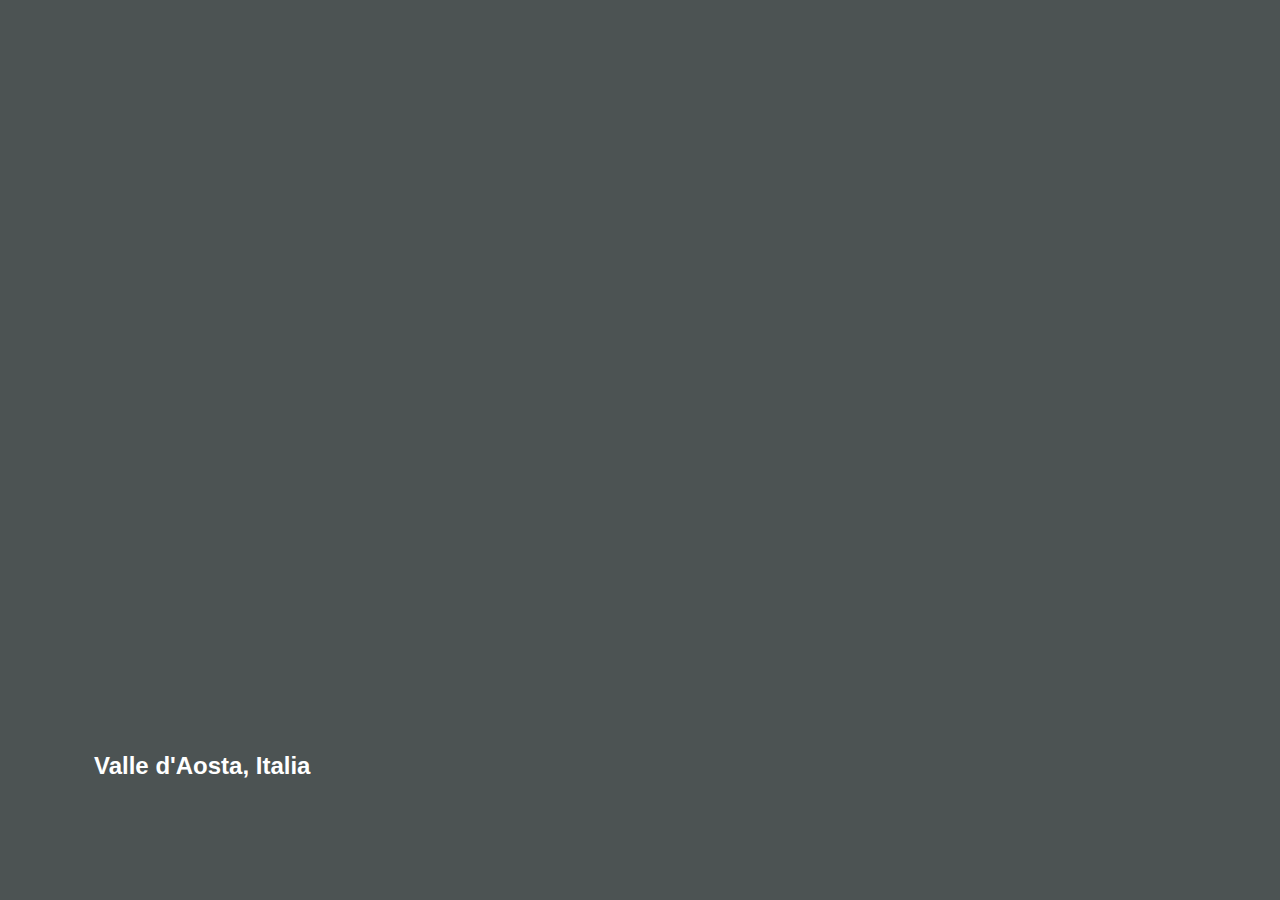
<file: expanding-card/index.html>
<!DOCTYPE html>
<html lang="en">
<head>
    <meta charset="UTF-8">
    <meta http-equiv="X-UA-Compatible" content="IE=edge">
    <meta name="viewport" content="width=device-width, initial-scale=1.0">
    <title>Expanding Cards</title>
    <link rel="stylesheet" href="style.css">
    <script src="script.js" defer></script>
</head>
<body>
    <div class="container">
        <div class="panel active" style="background-image: url('https://images.unsplash.com/photo-1586265842357-0b8ac539b4a8?ixlib=rb-1.2.1&ixid=MnwxMjA3fDB8MHxwaG90by1wYWdlfHx8fGVufDB8fHx8&auto=format&fit=crop&w=1470&q=80')">
            <h3>Valle d'Aosta, Italia</h3>
        </div>
        <div class="panel" style="background-image: url('https://images.unsplash.com/photo-1633264363418-b6db4224b5e8?ixlib=rb-1.2.1&ixid=MnwxMjA3fDB8MHxwaG90by1wYWdlfHx8fGVufDB8fHx8&auto=format&fit=crop&w=928&q=80')">
            <h3>Latvia</h3>
        </div>
        <div class="panel" style="background-image: url('https://images.unsplash.com/photo-1633186708507-ad7513671f6a?ixlib=rb-1.2.1&ixid=MnwxMjA3fDB8MHxwaG90by1wYWdlfHx8fGVufDB8fHx8&auto=format&fit=crop&w=958&q=80')">
            <h3>Riomaggiore, SP, Italia</h3>
        </div>
        <div class="panel" style="background-image: url('https://images.unsplash.com/photo-1544585456-232ab700cc65?ixlib=rb-1.2.1&ixid=MnwxMjA3fDB8MHxwaG90by1wYWdlfHx8fGVufDB8fHx8&auto=format&fit=crop&w=1470&q=80')">
            <h3>Trentino, Italy</h3>
        </div>
        <div class="panel" style="background-image: url('https://images.unsplash.com/photo-1603233809570-4979759c0a4e?ixlib=rb-1.2.1&ixid=MnwxMjA3fDB8MHxwaG90by1wYWdlfHx8fGVufDB8fHx8&auto=format&fit=crop&w=1472&q=80')">
            <h3>Mont Saint-Michel, France</h3>
        </div>
    </div>
</body>
</html>
</file>
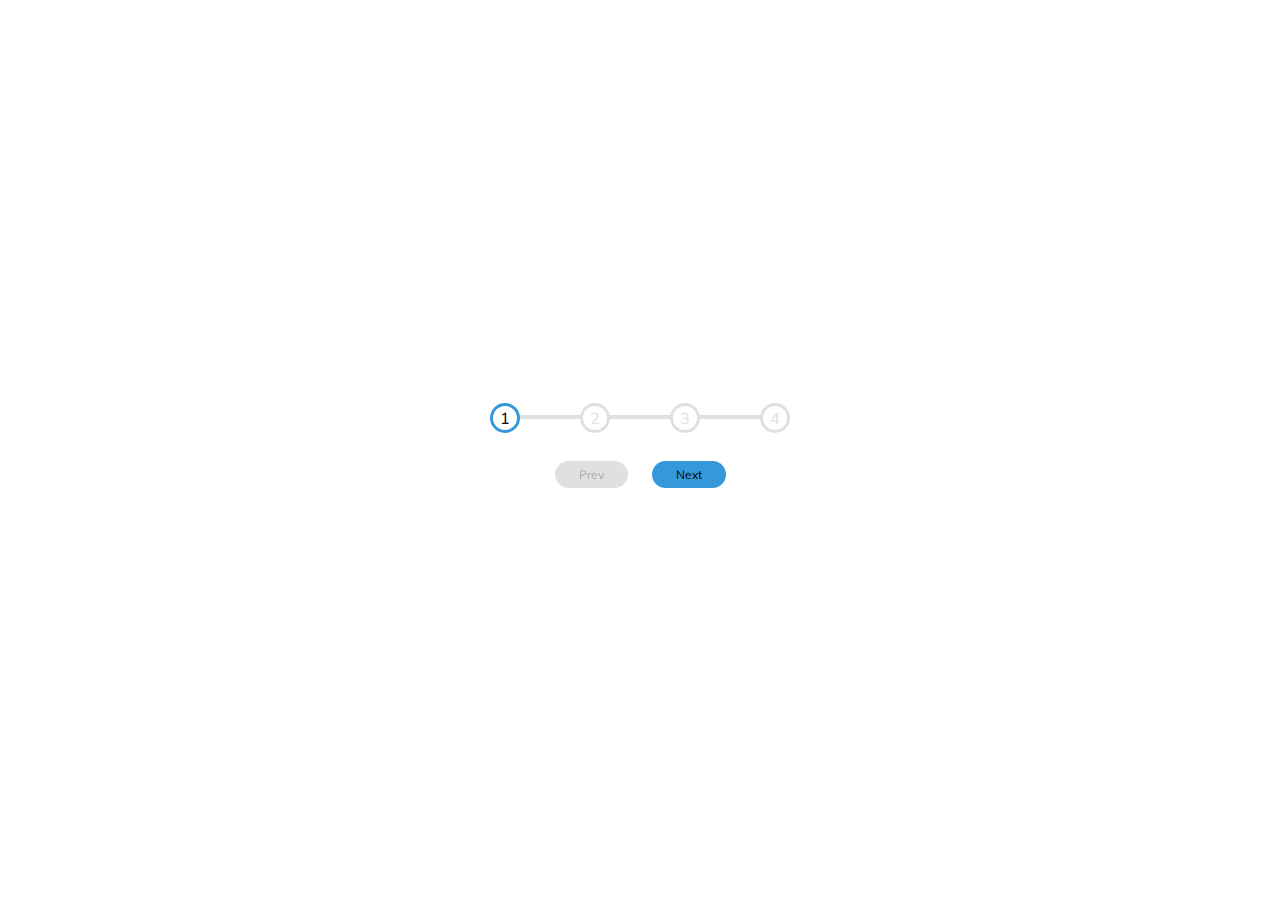
<file: projects/02-progress-steps/index.html>
<!DOCTYPE html>
<html lang="en">
    <head>
        <meta charset="UTF-8" />
        <meta http-equiv="X-UA-Compatible" content="IE=edge" />
        <meta name="viewport" content="width=device-width, initial-scale=1.0" />
        <title>Progress Steps</title>
        <link rel="stylesheet" href="style.css" />
        <script src="script.js" defer></script>
    </head>
    <body>
        <div class="container">
            <div class="progress-container">
                <div class="progress" id="progress"></div>
                <div class="circle active">1</div>
                <div class="circle">2</div>
                <div class="circle">3</div>
                <div class="circle">4</div>
            </div>
            <button class="btn" id="prev" disabled>Prev</button>
            <button class="btn" id="next">Next</button>
        </div>
    </body>
</html>
</file>
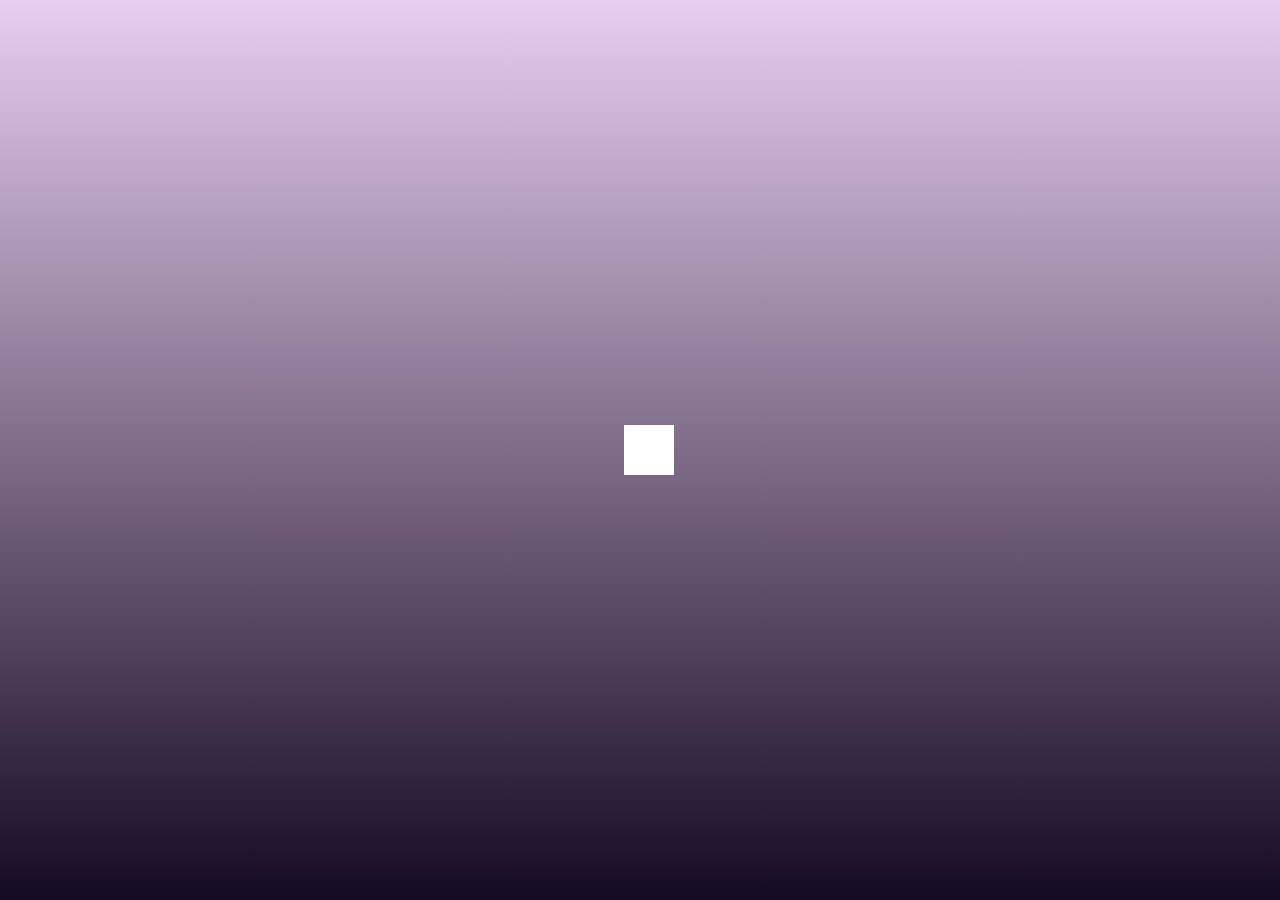
<file: projects/04-hidden-search-widget/index.html>
<!DOCTYPE html>
<html lang="en">
<head>
    <meta charset="UTF-8">
    <meta http-equiv="X-UA-Compatible" content="IE=edge">
    <meta name="viewport" content="width=device-width, initial-scale=1.0">
    <title>Hidden Search Widget</title>
    <link rel="stylesheet" href="style.css">
    <script src="script.js" defer></script>
    <link rel="stylesheet" href="https://cdnjs.cloudflare.com/ajax/libs/font-awesome/6.2.0/css/all.min.css" integrity="sha512-xh6O/CkQoPOWDdYTDqeRdPCVd1SpvCA9XXcUnZS2FmJNp1coAFzvtCN9BmamE+4aHK8yyUHUSCcJHgXloTyT2A==" crossorigin="anonymous" referrerpolicy="no-referrer" />
</head>
<body>
    <div class="search">
        <input type="text" class="input" placeholder="Search..."/>
        <button class="btn">
            <i class="fa-solid fa-magnifying-glass"></i>
            <!-- <i class="fa-duotone fa-magnifying-glass"></i> -->
        </button>
    </div>
</body>
</html>
</file>
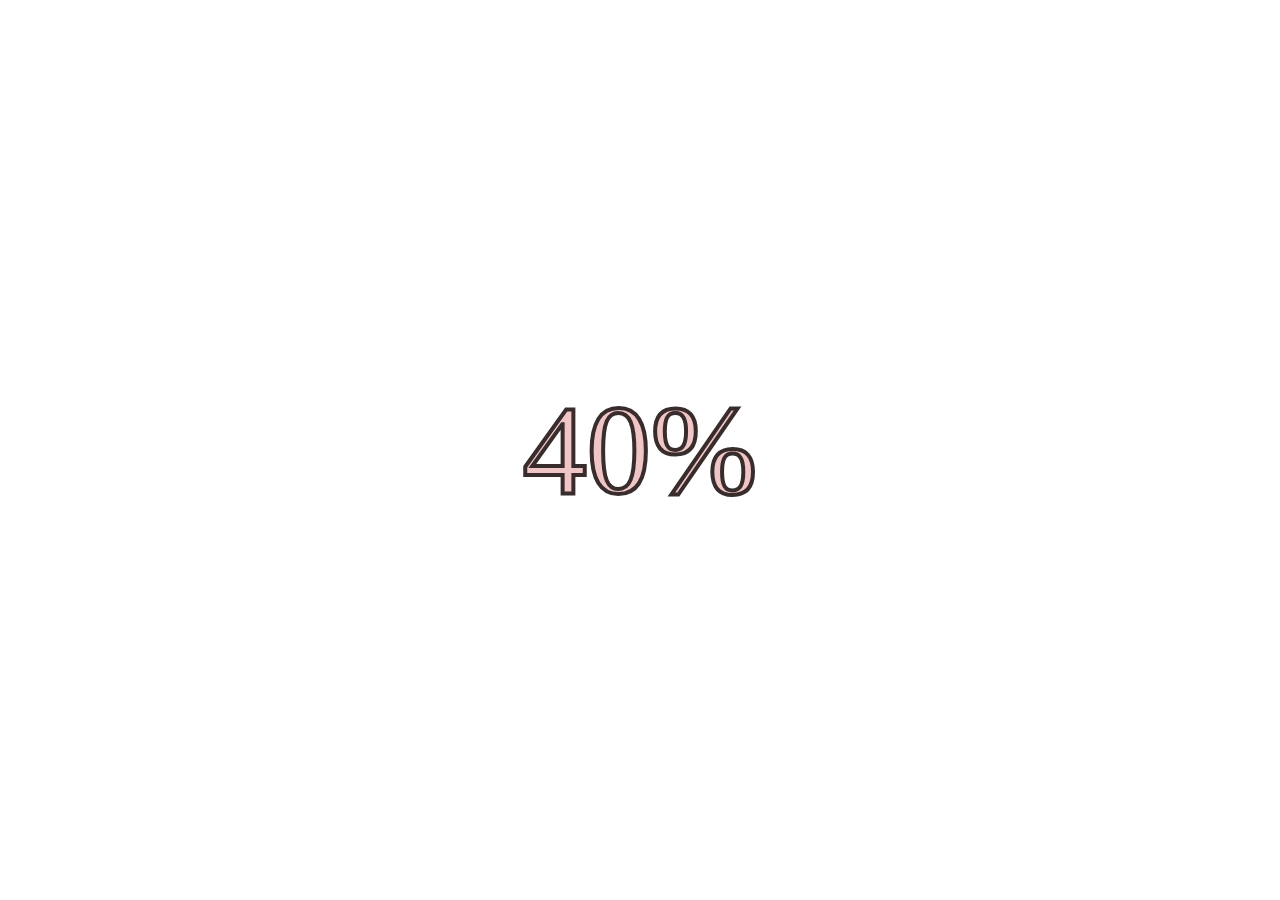
<file: projects/05-blurry-loading/index.html>
<!DOCTYPE html>
<html lang="en">
<head>
    <meta charset="UTF-8">
    <meta http-equiv="X-UA-Compatible" content="IE=edge">
    <meta name="viewport" content="width=device-width, initial-scale=1.0">
    <title>Blurry Loading</title>
    <link rel="stylesheet" href="style.css">
    <script src="script.js" defer></script>
</head>
<body>
    <div class="container">
        <div class="bg">
            <div class="bg-after"></div>
        </div>
        <div class="loading-text">50%</div>
    </div>
</body>
</html>
</file>
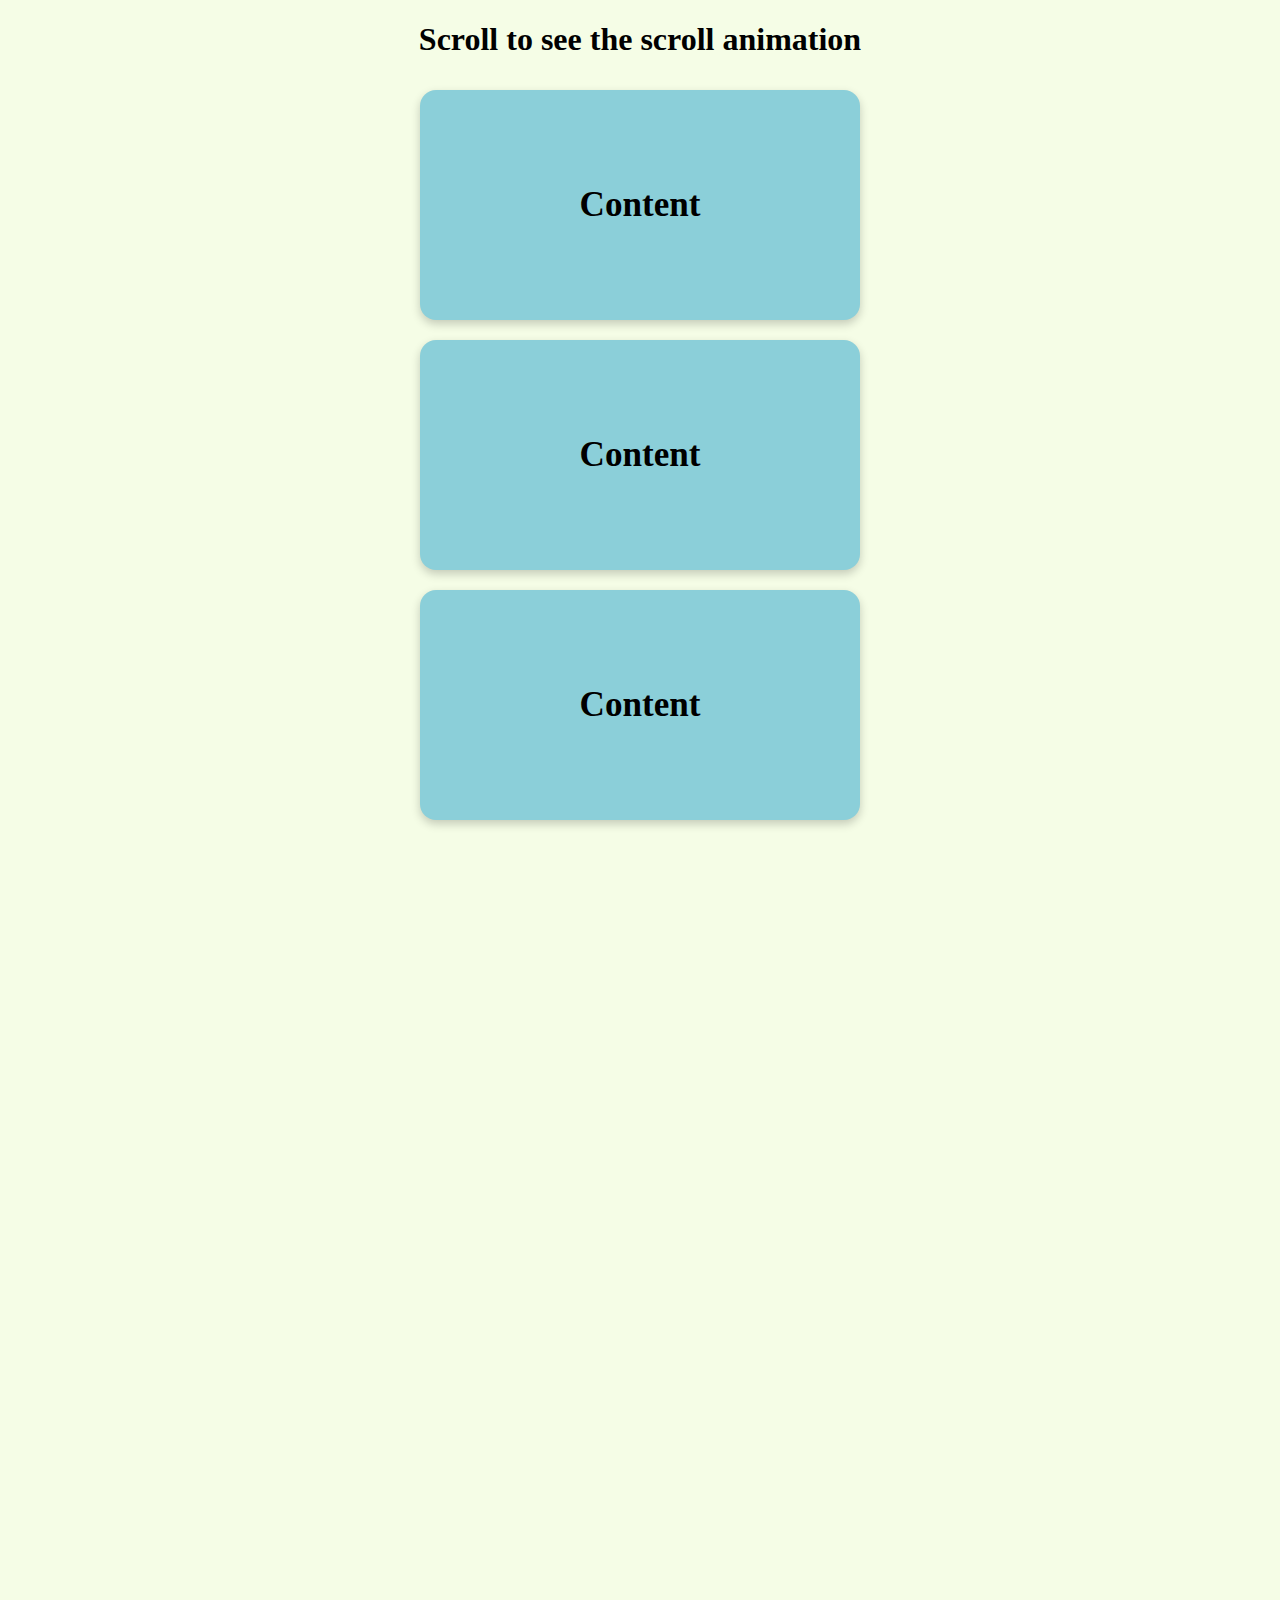
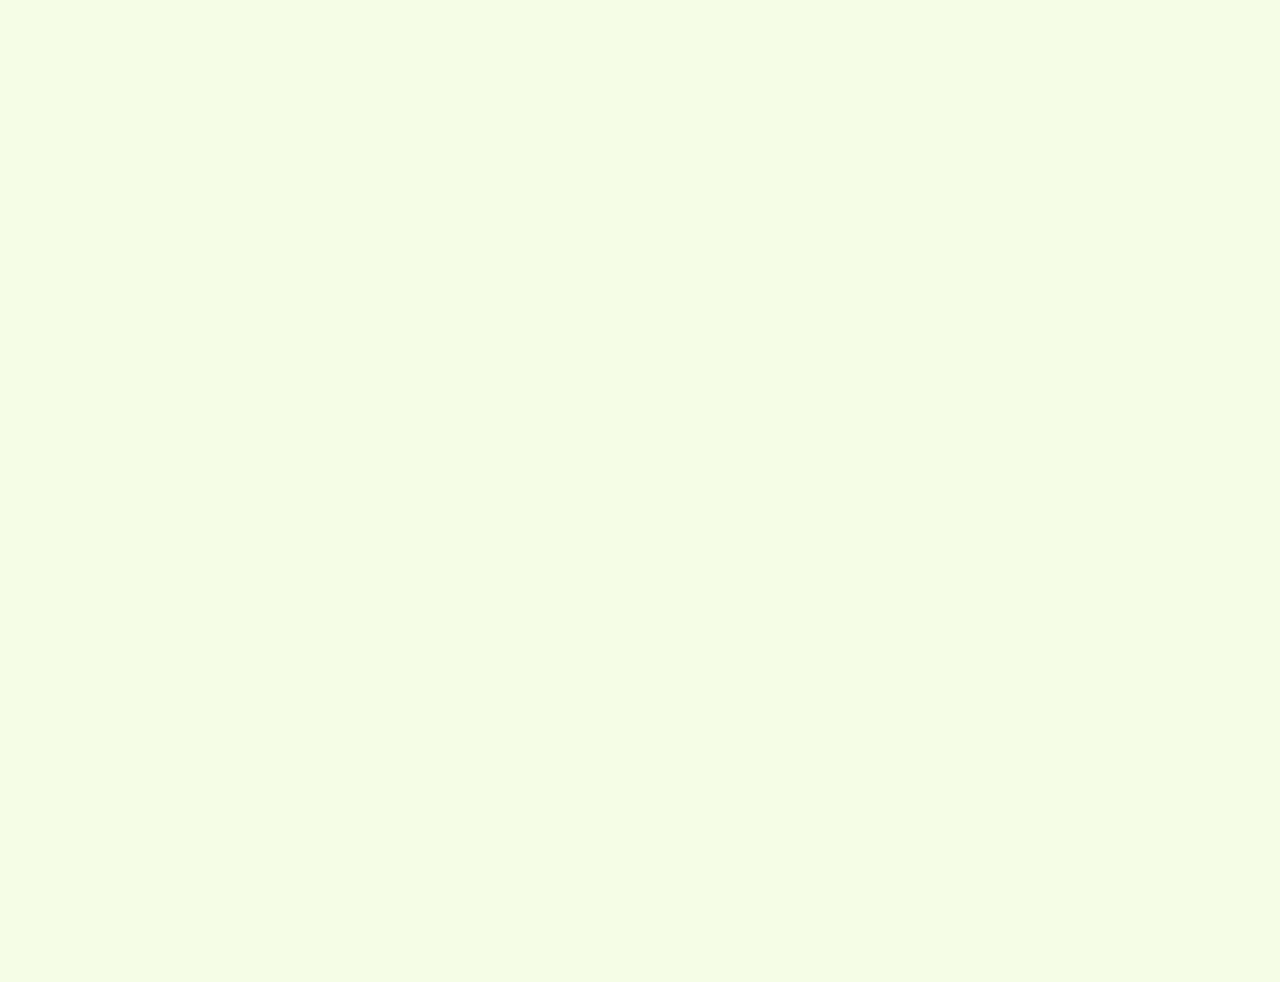
<file: projects/06-scroll-animation/index.html>
<!DOCTYPE html>
<html lang="en">
<head>
    <meta charset="UTF-8">
    <meta http-equiv="X-UA-Compatible" content="IE=edge">
    <meta name="viewport" content="width=device-width, initial-scale=1.0">
    <title>Scroll Animation</title>
    <link rel="stylesheet" href="style.css">
    <script src="script.js" defer></script>
</head>
<body>
    <div class="container">
        <h1>Scroll to see the scroll animation</h1>
        <div class="card">
            <h3>Content</h3>
        </div>
        <div class="card">
            <h3>Content</h3>
        </div>
        <div class="card">
            <h3>Content</h3>
        </div>
        <div class="card">
            <h3>Content</h3>
        </div>
        <div class="card">
            <h3>Content</h3>
        </div>
        <div class="card">
            <h3>Content</h3>
        </div>
        <div class="card">
            <h3>Content</h3>
        </div>
        <div class="card">
            <h3>Content</h3>
        </div>
        <div class="card">
            <h3>Content</h3>
        </div>
        <div class="card">
            <h3>Content</h3>
        </div>
    </div>
</body>
</html>
</file>
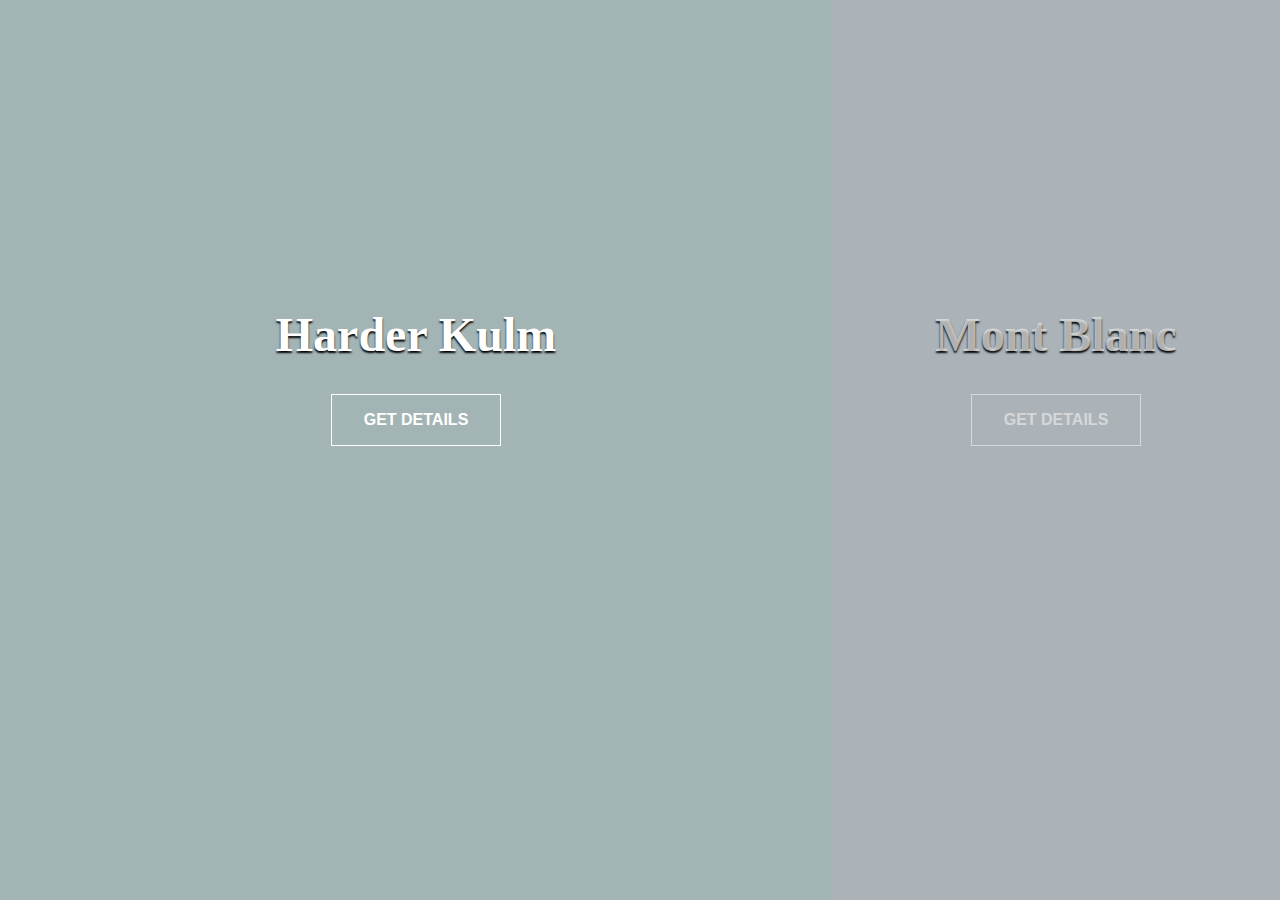
<file: projects/07-split-landing-page/index.html>
<!DOCTYPE html>
<html lang="en">
<head>
    <meta charset="UTF-8">
    <meta http-equiv="X-UA-Compatible" content="IE=edge">
    <meta name="viewport" content="width=device-width, initial-scale=1.0">
    <title>Split Landing Page</title>
    <link rel="stylesheet" href="style.css">
    <script src="script.js" defer></script>
</head>
<body>
    <div class="container"> 
        <div class="split left">
            <h1>Harder Kulm</h1>
            <button class="btn" type="button">Get Details</button>
        </div>
        <div class="split right">
            <h1>Mont Blanc</h1>
            <button class="btn" type="button">Get Details</button>
        </div>
    </div>
</body>
</html>
</file>
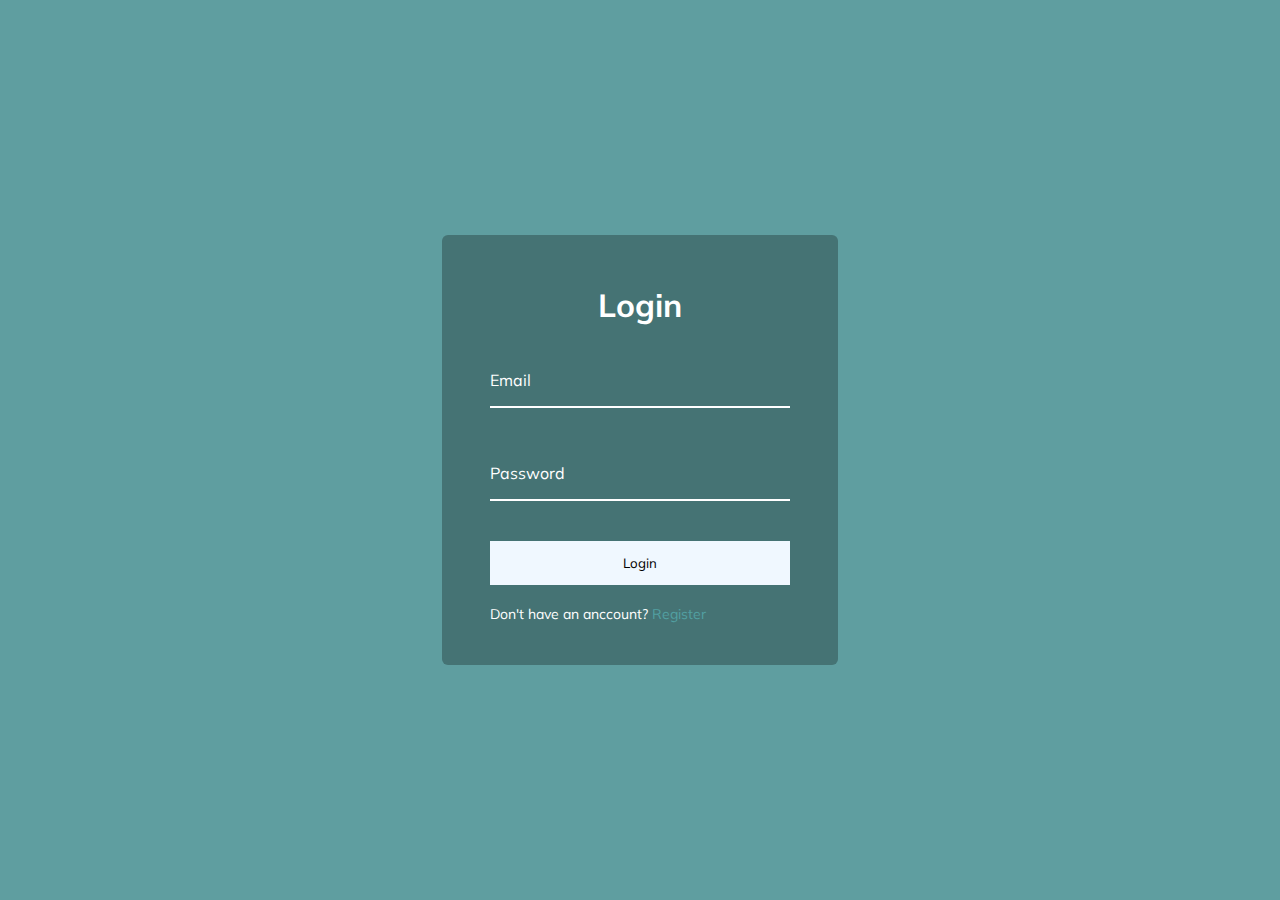
<file: projects/08-form-input-wave/index.html>
<!DOCTYPE html>
<html lang="en">
<head>
    <meta charset="UTF-8">
    <meta http-equiv="X-UA-Compatible" content="IE=edge">
    <meta name="viewport" content="width=device-width, initial-scale=1.0">
    <title>Form Input Wave</title>
    <link rel="stylesheet" href="style.css">
    <script src="script.js" defer></script>
</head>
<body>
    <div class="container">
        <h1>Login</h1>
        <form>
            <div class="form-control">
                <input type="text" id="email" required>
                <label for="email">Email</label>
            </div>
            <div class="form-control">
                <input type="password" id="password" required>
                <label for="password">Password</label>
            </div>
            <button class="btn">Login</button>
            <p class="text">Don't have an anccount? <a href="#">Register</a></p>
        </form>
    </div>
</body>
</html>
</file>
<file: expanding-card/style.css>
@import url();

* {
    box-sizing: border-box;
}

body {
    font-family: sans-serif;
    display: flex;
    /* flex-direction: row; */
    justify-content: center;
    align-items: center;
    height: 100vh;
    margin: 0;
    background-color: rgb(76, 83, 83);
}

.container {
    display: flex;
    flex-direction: row;
    width: 90vw;
    max-width: 1400px;
}

.panel {
    max-height: 700px;
    background-size: cover; /* background-size: auto 100%; */
    background-position: center;
    background-repeat: no-repeat;
    border-radius: 50px;
    height: 90vh;
    color: white;
    cursor: pointer;
    flex: 0.5;
    margin: 10px;
    position: relative;
    transition: flex 0.7s ease-in;
}

.panel h3 {
    font-size: 24px;
    position: absolute;
    bottom: 20px;
    left: 20px;
    margin: 0;
    opacity: 0;
}

.panel.active {
    flex: 5;
}

.panel.active h3{
    opacity: 1;
    transition: opacity 0.3s ease-in 0.5s;
}

@media (max-width: 600px) {
    .container{ 
        width: 100vw;
    }
    .panel:nth-of-type(4),
    .panel:nth-of-type(5) {
        display: none;
    }
}
</file>
<file: projects/02-progress-steps/style.css>
@import url('https://fonts.googleapis.com/css?family=Muli&display=swap');

:root {
    --line-border-empty: #E0E0E0;
    --line-border-fill: #3498DB;
    --number--a: #000000;
}

* {
    box-sizing: border-box;
}

body {
    font-family: 'Muli', sans-serif;
    margin: 0;
    display: flex;
    justify-content: center;
    align-items: center;
    height: 100vh;
}

.container {
    text-align: center;
}

.progress-container {
    display: flex;
    justify-content: space-between;
    position: relative;
    width: 36vw;
    max-width: 300px;
    vertical-align: baseline;
    margin-bottom: 18px;
}

.progress-container::before {
    content: '';
    position: absolute;
    width: 100%;
    height: 4px;
    background-color: var(--line-border-empty);
    top: 40%;
    left: 0;
    z-index: -2;
}

.progress {
    position: absolute;
    width: 0%;
    height: 4px;
    background-color: var(--line-border-fill);
    top: 40%;
    left: 0;
    z-index: -1;
    transition: 0.4s;
}

.circle {
    background-color: #FFFFFF;
    width: 30px;
    height: 30px;
    border: 3px solid var(--line-border-empty);
    border-radius: 50%;
    display: flex;
    justify-content: center;
    align-items: center;
    color: var(--line-border-empty);
}

.circle.active {
    color: var(--number--active);
    border: 3px solid var(--line-border-fill);
    transition: border-color 0.7s ease-in-out, color 0.7s ease;
}

.btn {
    font-family: inherit;
    font-size: 12px; 
    background-color: var(--line-border-fill);
    border: 0;
    border-radius: 14px;
    padding: 6px 24px;
    cursor: pointer;
    margin: 10px;
}

.btn:active {
    transform: scale(0.91);
    transition: transform 0.4s ease-in;
}

.btn:disabled {
    background-color: var(--line-border-empty);
    cursor: not-allowed;
}

.btn:focus {
    outline: 0;
}
</file>
<file: projects/04-hidden-search-widget/style.css>
* {
    box-sizing: border-box;
}

:root {
    --border-radius: 20px;
}

body {
    margin: 0;
    display: flex;
    justify-content: center;
    align-items: center;
    height: 100vh;
    /* background-color: #D8B4E2; */
    background-image: linear-gradient(180deg, #e8ceef, #150a23);
}

.search {
    height: 50px;
    position: relative;
    display: flex;
    align-items: center;
}

.search .input {
    height: 50px;
    width: 10px;
    padding: 16px;
    font-size: 18px;
    border: none;
    transition: 0.5s ease-in-out;
    /* , 0.4s ease; */
    color: #aa66b7;
}

.search .input::placeholder {
    color: #c19ac9;
}

.search .btn {
    height: 50px;
    width: 50px;
    background-color: rgb(255, 255, 255);
    padding: 0;
    border: none;
    position: absolute;
    top: 0;
    left: 0;
    transition: 0.52s ease-in-out;
    /* transition: 0.5s cubic-bezier(0.5, 0.05, 0.1, 1); */
    cursor: pointer;
}

.search .btn:hover {
    background-color: rgb(243, 239, 239);
}

.search .btn:active {
    transform: scale(1.2);
}

.btn:focus,
input:focus {
    outline: none;
}

.search.active .btn{
    transform: translateX(190px);
    border-radius: 0 var(--border-radius) var(--border-radius) 0;
}

.search.active input{
    width: 200px;
    border-radius: var(--border-radius) 0 0 var(--border-radius);
}
</file>
<file: projects/05-blurry-loading/style.css>
* {
    box-sizing: border-box;
}

body {
    margin: 0;
}

.container {
    display:flex;
    justify-content: center;
    align-items: center;
    position: relative;
    height: 100vh;
    width: 100vw;
}

.bg {
    background-image: url('https://images.unsplash.com/photo-1491554150239-a9062e24de5c?ixlib=rb-1.2.1&ixid=MnwxMjA3fDB8MHxwaG90by1wYWdlfHx8fGVufDB8fHx8&auto=format&fit=crop&w=1470&q=80');
    background-size: cover;
    background-position: center;
    position: absolute;
    height: 100vh;
    width: 100vw;
    filter: grayscale(1%);
    /* filter: blur(0x); */
}

.bg-after {
    position: absolute;
    top: 0;
    left: 0;
    width: 100%;
    height: 100%;
    backdrop-filter: blur(30px);
}

.loading-text {
    z-index: 2;
    width: 20rem;
    text-align: center;
    font-size: 8rem;
    color: rgb(240, 197, 197);
    -webkit-text-stroke-width: 4px;
    -webkit-text-stroke-color: rgb(56, 44, 44);
}
</file>
<file: projects/06-scroll-animation/style.css>
* {
    box-sizing: border-box;
}

body {
    margin: 0;
    background-color: rgba(231, 250, 193, 0.4);
}

.container {
    display: flex;
    align-items: center;
    flex-direction: column;
    overflow-x: hidden;
}

.card {
    font-size: 30px;
    color: rgb(0, 0, 0);
    display: flex;
    justify-content: center;
    align-items: center;
    background-color: rgb(139, 207, 217);
    border-radius: 16px;
    padding: 60px 160px;
    margin: 10px;
    box-shadow: 0px 4px 10px rgba(0, 0, 0, 0.2);
    translate: -100vw;
    transition: translate 0.4s linear;
}

.card:nth-of-type(even) {
    translate: 200vw;
}

.card.show {
    translate: none;
}
</file>
<file: projects/07-split-landing-page/style.css>
* {
    box-sizing: border-box;
}

:root {
    --transition-speed: 700ms;
    --left-overlay: rgba(24, 67, 67, 0.4);
    --right-overlay: rgba(44, 65, 80, 0.4);
    --left-hover: rgba(144, 206, 247, 1);
    --right-hover: rgba(87, 119, 175, 1);
    --hover-other: rgba(226, 226, 226, 0.8);
}

body {
    margin: 0;
}

.container {
    position: relative;
    width: 100vw;
    height: 100vh;
}

.container.hover-left .split.left{
    width: 65vw;
}
.container.hover-left .split.right{
    width: 35vw;
}

.container.hover-right .split.right{
    width: 65vw;
}
.container.hover-right .split.left{
    width: 35vw;
}


.container .split {
    position: absolute;
    width: 50vw;
    height: 100vh;
    display: flex;
    flex-direction: column;
    justify-content: center;
    align-items: center;
}

.container .split.left {
    left: 0;
    background: url("https://images.unsplash.com/photo-1655056804527-4fc99ad6b011?ixlib=rb-1.2.1&ixid=MnwxMjA3fDB8MHxwaG90by1wYWdlfHx8fGVufDB8fHx8&auto=format&fit=crop&w=1470&q=80");
    background-repeat: no-repeat;
    background-size: cover;
}

.container .split.left::before {
    content: '';
    position: absolute;
    width: 100%;
    height: 100%;
    background: var(--left-overlay);
    pointer-events: none;
}

.container .split.right {
    right: 0;
    background: url("https://images.unsplash.com/photo-1535224206242-487f7090b5bb?ixlib=rb-1.2.1&ixid=MnwxMjA3fDB8MHxwaG90by1wYWdlfHx8fGVufDB8fHx8&auto=format&fit=crop&w=1470&q=80");
    background-repeat: no-repeat;
    background-size: cover;
}

.container .split.right::before {
    content: '';
    position: absolute;
    width: 100%;
    height: 100%;
    background: var(--right-overlay);
    pointer-events: none;
}

.split, .split.left::before, .split.right::before {
    transition: all var(--transition-speed) ease-in-out;
}

h1 {
    white-space: nowrap;
}

.split h1,
.split button {
    transform: translateY(-10vh);
}

.split h1 {
    font-size: 3rem;
    color: white;
    text-shadow: 0px 2px 2px #000;
}

.btn {
    font-size: 1rem;
    font-weight: bold;
    text-transform: uppercase;
    color: white;
    background-color: transparent;
    border: 1px solid white;
    padding: 16px 32px;
    cursor: pointer;
}

.left .btn:hover {
    color: black;
    background-color: var(--left-hover);
    border-color: var(--left-hover);
}

.right .btn:hover {
    background-color: var(--right-hover);
    border-color: var(--right-hover);
}

.container.hover-left .split.right h1 {
    color: var(--hover-other);
}
.container.hover-left .split.right button {
    color: var(--hover-other);
    border-color: var(--hover-other);
}

.container.hover-right .split.left h1 {
    color: var(--hover-other);
}
.container.hover-right .split.left button {
    color: var(--hover-other);
    border-color: var(--hover-other);
}

@media (max-width: 800px) {
    .split h1 {
        font-size: 2rem;
    }
    .btn {
        font-size: 0.8rem;
        padding: 8px 16px;
    }
}
</file>
<file: projects/08-form-input-wave/style.css>
@import url('https://fonts.googleapis.com/css?family=Muli&display=swap');

* {
    box-sizing: border-box;
}

body {
    color: white;
    font-family: 'Muli', sans-serif;
    background-color: cadetblue;
    margin: 0;
    height: 100vh;
    width: 100vw;
    display: flex;
    justify-content: center;
    align-items: center;
}

.container {
    background-color: rgb(69, 115, 116);
    padding: 28px 48px;
    border-radius: 6px;
}

.container h1 {
    text-align: center;
    margin-bottom: 30px;
}

.container a {
    text-decoration: none;
    color:rgb(82, 160, 162)
}

.form-control {
    position: relative;
    width: 300px;
    margin: 20px 0 40px;
}

.form-control label {
    position: absolute;
    user-select: none;
    pointer-events: none;
    top: 15px;
}

.form-control label span {
    display: inline-block;
    transition: 0.2s ease-in-out;
}

.form-control input {
    display: block;
    width: 100%;
    background-color: transparent;
    border: 0;
    border-bottom: 2px solid #FFF;
    padding: 15px 0;
    font-size: 18px;
    color:rgb(191, 236, 237);
}

.form-control input:focus {
    outline: none;
    border-bottom-color: rgb(137, 227, 230);
}

.form-control input:focus + label span{
    font-size: 12px;
    transform: translateY(-30px);
    color:rgb(137, 227, 230)
}

.btn {
    font-family: inherit;
    cursor: pointer;
    width: 100%;
    background-color: aliceblue;
    padding: 14px;
    border: 0;
}

.btn:hover {
    background-color: rgb(112, 183, 186);
}

.btn:active {
    transform: scale(0.98);
    background-color: rgb(79, 131, 132);
}

.form-control label span.fixed {
    font-size: 12px;
    transform: translateY(-30px) !important;
    transition: none;
}

.text {
    margin-top: 20px;
    font-size: 14px;
}
</file>
